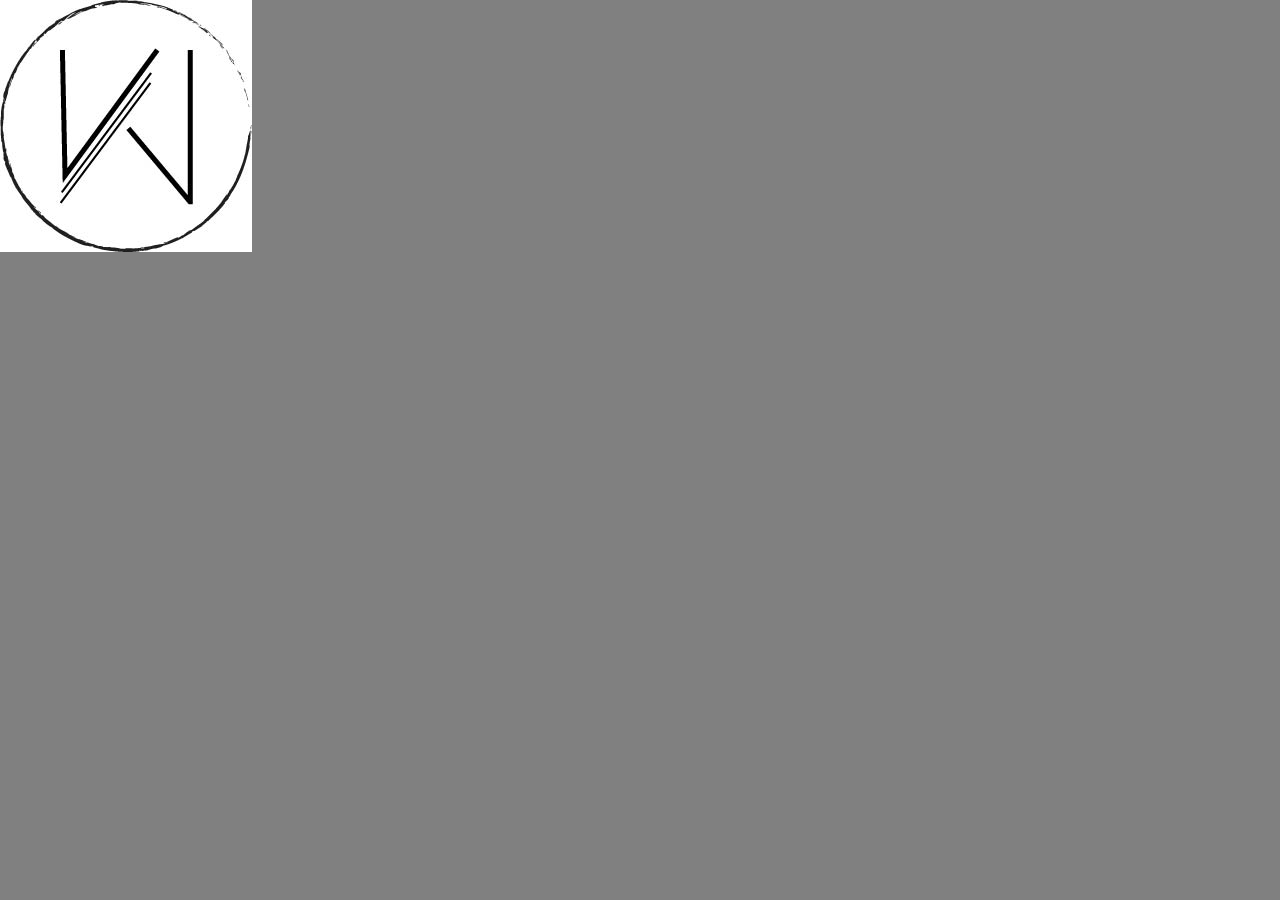
<file: Landing.html>
<!DOCTYPE HTML>
<html lang="en">
<head> 
    <link rel="stylesheet" href="styles.css">
    <meta charset="utf-8">
    <title>Kate Wright</title>
<style>
    body, html {
    height: 100%;
    margin: 0;
    background-color: grey;
    }
 </style>
 </head>

<body>
  <img src="Projects/Initials Logo.jpg">  

</body>
</file>
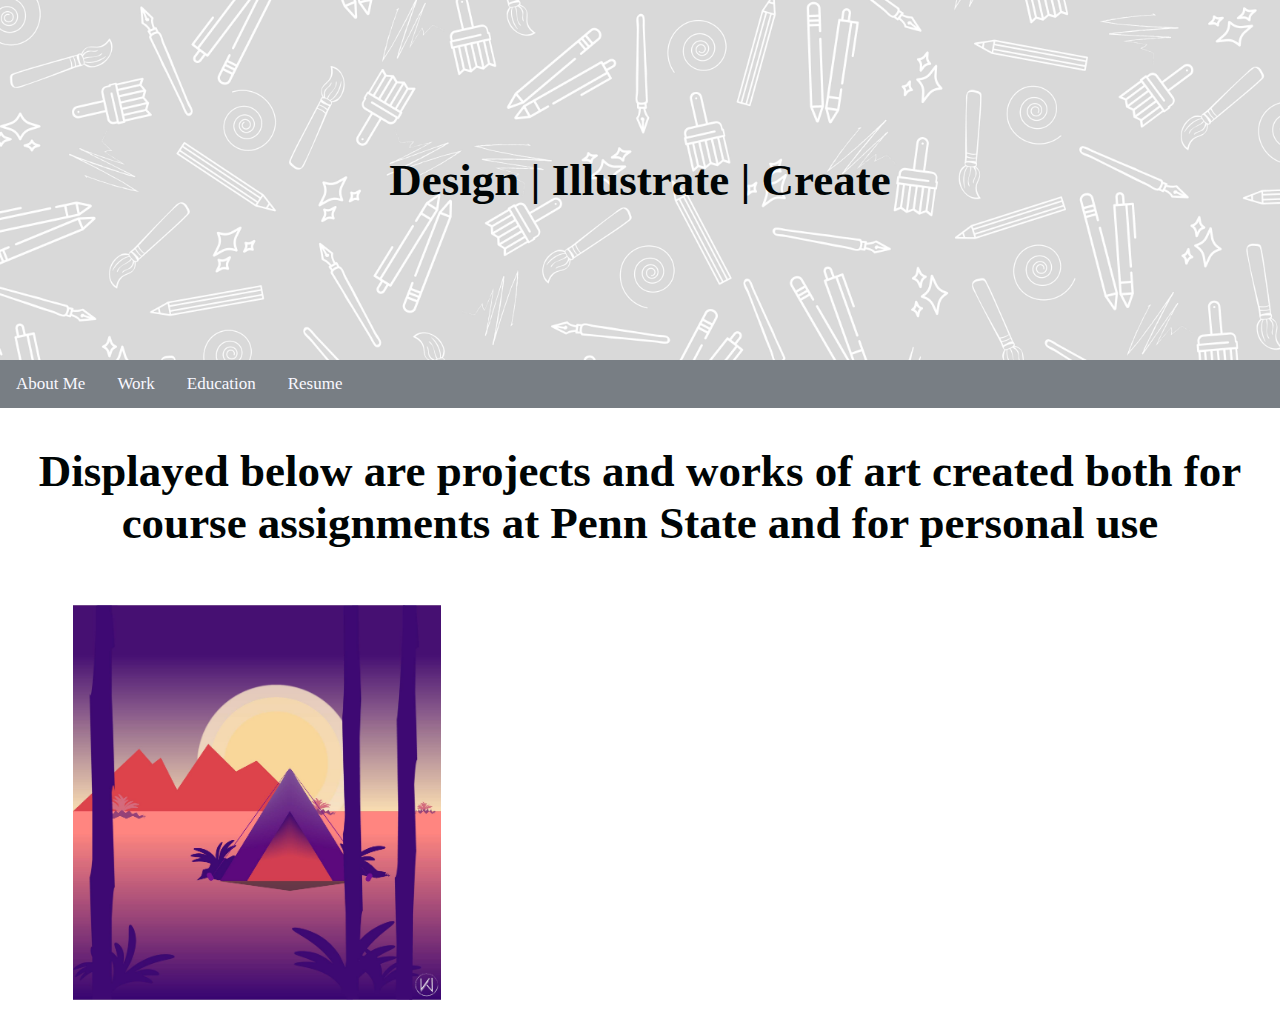
<file: Work.html>
<!DOCTYPE HTML>
<html lang="en">
<head> 
    <link rel="stylesheet" href="styles.css">
    <meta charset="utf-8">
    <title>Kate Wright</title>
<style>
    body, html {
    height: 100%;
    margin: 0;
}
   .hero-image {
  background-image:url(Design\ Background.jpg);
  height: 40%;
  background-position: center;
  background-repeat: no-repeat;
  background-size: cover;
  position: relative;
}
.hero-text {
    text-align: center;
    position: absolute;
    top: 50%;
    left: 50%;
    transform: translate(-50%, -50%);
    color:ghostwhite;
}
</style>
</head>

<body>
    <div class="hero-image">
    <div class="hero-text">
    <h2 style="font-family:Lucida Sans Unicode,Lucida Grande;">Design | Illustrate | Create</h2> 
    </div>
    </div>
</body>
    
<head>
<style>

    .topnav{
        overflow: hidden;
        background-color: rgb(120, 126, 132);
    }
    .topnav a{
        float:left;
        color: ghostwhite;
        text-align: center;
        padding: 14px 16px;
        text-decoration: inherit;
        font-size: 17px;
    }
    .topnav a:hover {
        background-color: darkgrey;
        color:black;
    }
    .topnav a:active {
        background-color: black;
        color:whitesmoke;
    }
    .topnav-right {
        float:right;
    }
</style>
</head>
    
<body>
<div class="topnav">
  <a class="active" href="index.html">About Me</a>
    <a href="Work.html">Work</a>
  <a href= "GAMING.html">Education</a>
  <a href= "TRAVEL.html">Resume</a>
</div>
</body>
      
<body>
    <h2>Displayed below are projects and works of art created both for course assignments at Penn State and for personal use</h2>


    
<div class="row">    
    <div class="column">
        <img src="Projects/Purpleish Landscape.jpg" alt="Purple Landscape" style="width: 100%">
     
    </div>
 
    
    </div>
    </body>
    
    

    </html>
</file>
<file: styles.css>
.body {
    margin: 0;
    font-family: "Lucida Sans Unicode,Lucida Grande";
    background-color:whitesmoke;
}

.topnav{
        overflow: hidden;
        background-color:darkgreen;
    }
.topnav a{
        float:left;
        color: ghostwhite;
        text-align: center;
        font-family: "Lucida Sans Unicode,Lucida Grande";    
        padding: 14px 16px;
        text-decoration: inherit;
        font-size: 25px;
    }
.topnav a:hover {
        background-color: darkgrey;
        color:black;
    }
.topnav a:active {
        background-color: black;
        color:whitesmoke;
    }
.topnav-right {
        float:right;
    }
.column.right.side {
    width: 30%;
    Float: right;
    padding: 25px;
    border-left-color:rgb(0, 0, 0);
    border-left: 6px solid;
    text-align: center;
}
.column.left.side {
    width: 65%;
    float: left;
    text-align: left;
    padding: 18px 20px;
    font-size: 20px;
    margin-left: 20px;
}

.HeaderMe {
    text-align: center;
    padding: 15px;
    font-size: 50px;
    font-family: "Lucida Sans Unicode,Lucida Grande";
}
.HeaderGaming {
    text-align: center;
    padding: 15px;
    font-size: 80px;
    font-family: "Lucida Sans Unicode,Lucida Grande";
    color: ghostwhite;
}
* {
    box-sizing: border-box;
}
.column {
    float:left;
    width: 30%;
    padding: 8px;
}
.column img {
    margin-top: 10px;
    margin-left: 65px;
    margin-right: 68px;
}
.row::after {
    content: inherit;
    display: table;
    clear: both;
  
}
.column3 {
    float: left;
    width: 25%;
    padding: 8px;
}
.row1::after {
    content: inherit;
    display: table;
    clear: both;
}
h1{
    font-size: 100px;
    font-family: "Lucida Sans Unicode,Lucida Grande";
    text-align: center;
    color: white;
}
h2 {
    font-family: "Lucida Sans Unicode,Lucida Grande";
    font-size: 45px;
    text-align: center;
    color:rgb(0, 5, 5);
}
h3 {
    text-align: center;
    font-size: 28x;
}

form {
    text-align: center;
    color: ghostwhite;
    padding-bottom: 25px;
    background-color: black
}
p {
    font-family: "Lucida Sans Unicode,Lucida Grande";
    text-align: center;
    font-size: 25px;
    margin-left: 20px;
    margin-right: 20px;
    margin-bottom: 15px;
}
p1 {
    
    font-family: "Lucida Sans Unicode,Lucida Grande";
    color: ghostwhite;
    text-align: center;
    font-size: 20px;
    margin-left: 30px;
    margin-right: 30px;
    margin-bottom: 15px;
}
body3 {
    font-family: "Lucida Sans Unicode,Lucida Grande";
    text-align: center;
    align-content: center;
    padding-left: 20px;
    padding-right: 20px;
    font-size: 20px;    
}
.body2 {
    background-color: black;
    text-align: center;
    align-content: center;
    padding-left: 20px;
    padding-right: 20px;
}
.table1 {
    margin-right: 60px;
    margin-left: 20px;
}
table, th, td {
    border: 2px solid black;
    margin-top: 25px;
    margin-bottom: 25px;
    margin-left: 25px;
    margin-right: 25px; 
}
th, td {
    padding: 4px;        
}
th {
    text-align:center;
}
table {
    text-align: center;
    border-spacing: 2px;
    font-family: "Lucida Sans Unicode,Lucida Grande";
    border-collapse: collapse;
}

.bg{
    background-image: url(images/backgroundWaterfall.jpg);
    height: 100%;
    background-position: center;
    background-repeat: no-repeat;
    background-size: cover;
}
.container {
    position:relative;
    width: 50%;
}
.image {
    display: absolute;
    width: 100%;
    height: auto;
}
.overlay {
    position: absolute;
    bottom: 0;
    left: 0;
    right: 0;
    background-color:gray;
    overflow: hidden;
    width: 100%;
    height: 0;
    transition: .5s ease;
}
.container:hover .overlay {
    height: 100%;
}
.text {
    color: white;
    font-size: 20px;
    position: absolute;
    top: 50%;
    left: 50%;
    transform: translate(-50%, -50%);
    -ms-transform:translate(-50%, -50%);
    text-align: center;
}
</file>
